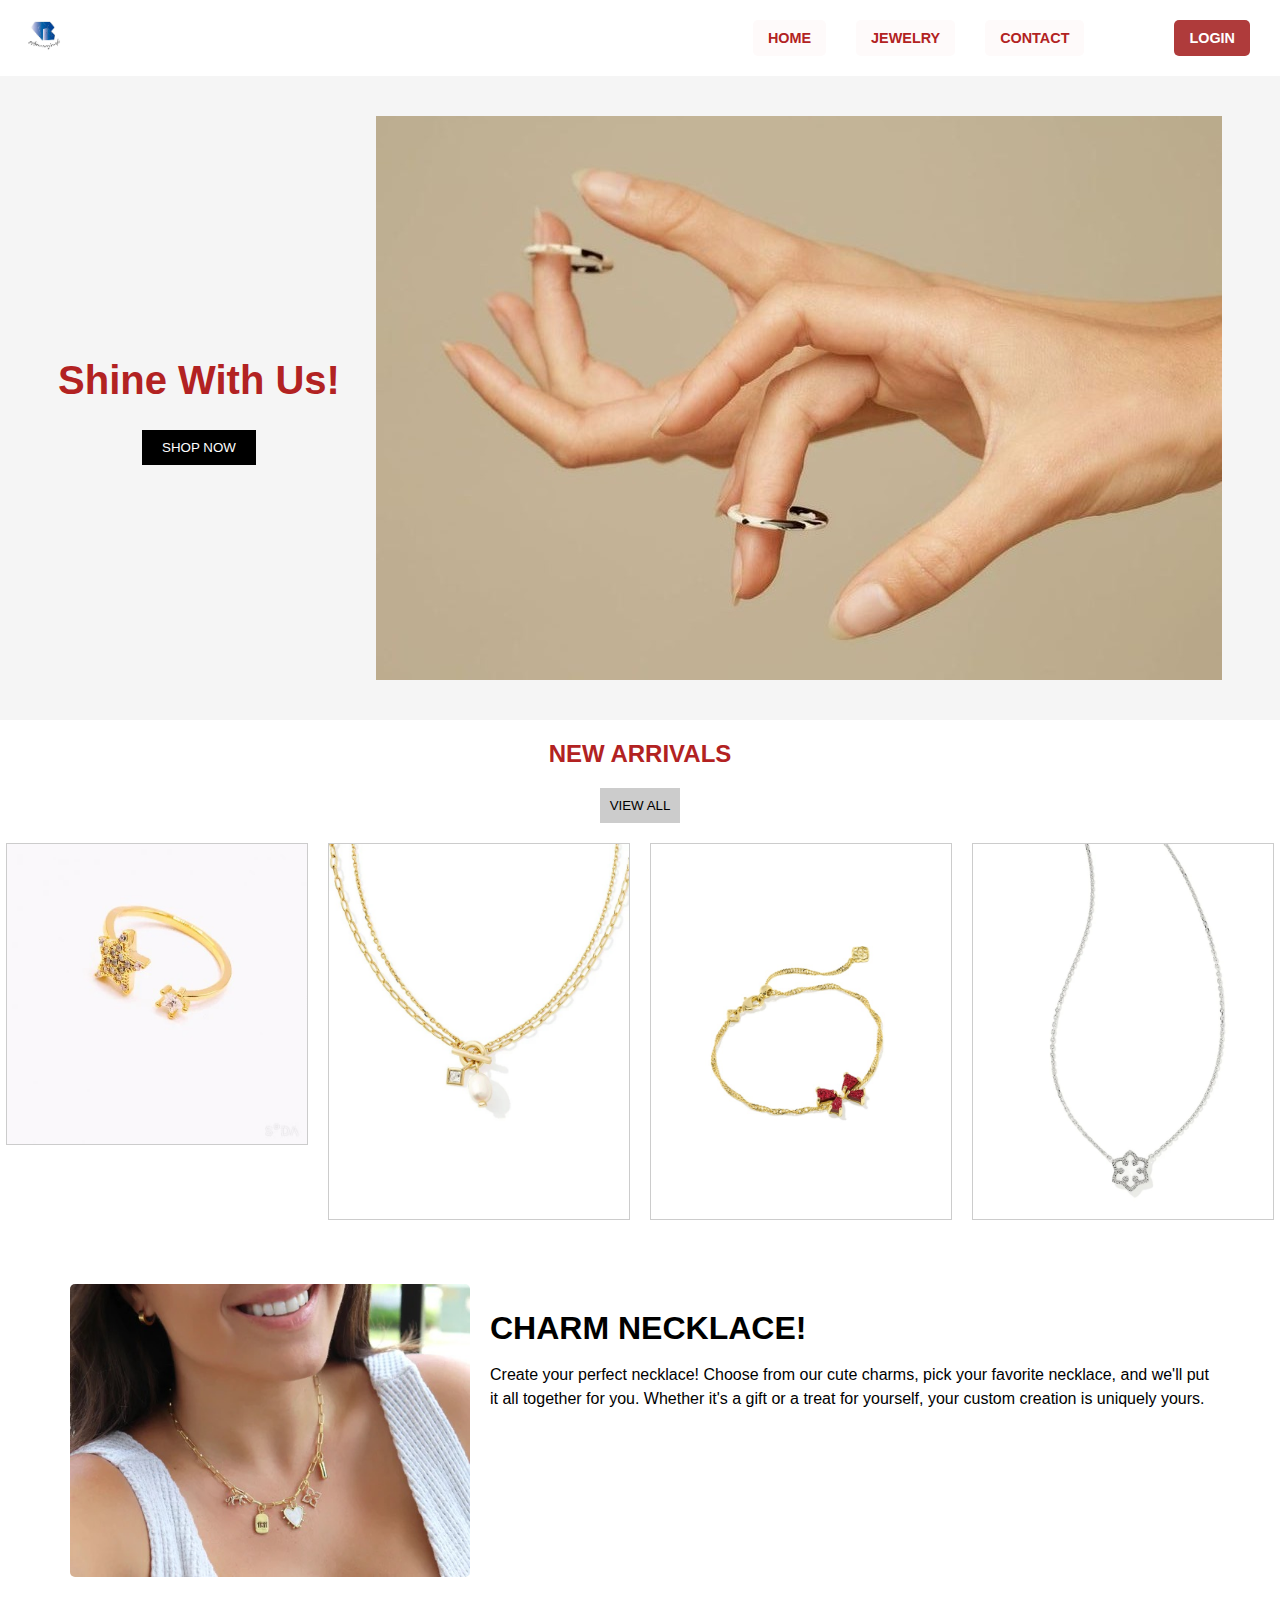
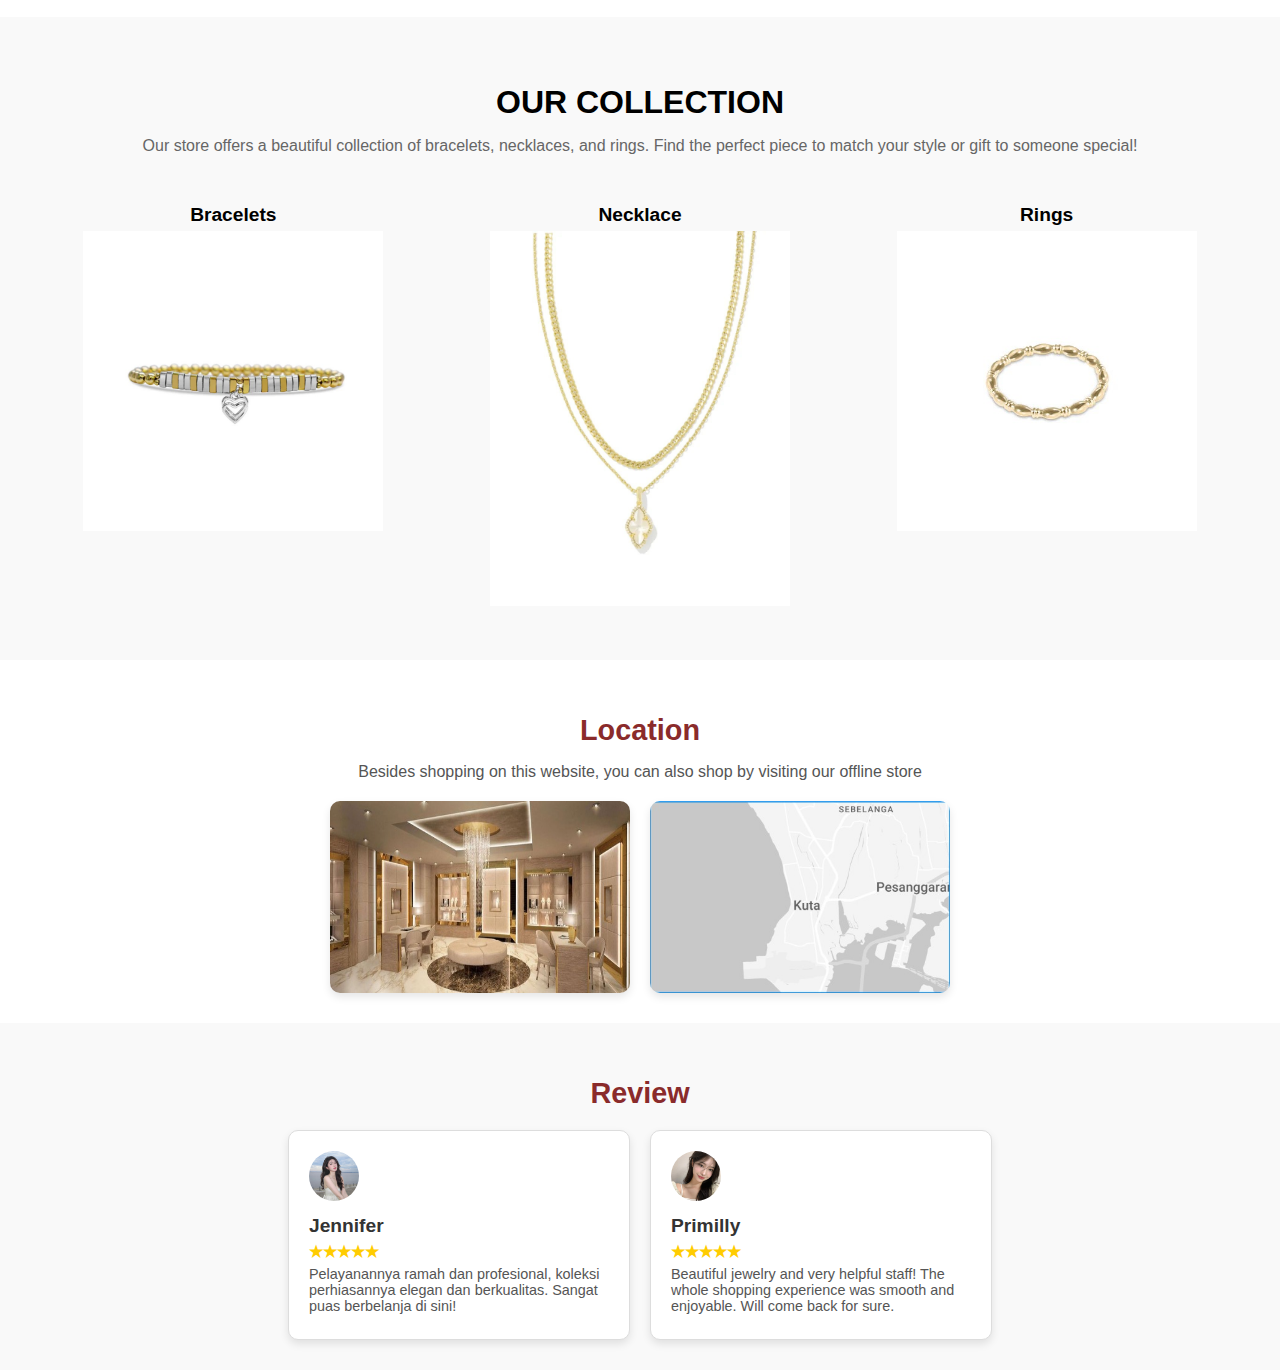
<file: index.html>
<!DOCTYPE html>
<html lang="en">
  <head>
    <meta charset="UTF-8" />
    <meta name="viewport" content="width=device-width, initial-scale=1.0" />
    <title>Website</title>
    <link rel="stylesheet" href="./assets/style/figma.css" />
  </head>
  <body>
    <header class="main-header">
      <div class="logo">
        <img src="./assets/images/Logo.jpg" alt="logo" />
      </div>
      <nav class="navbar">
        <a href="#" class="nav-button">HOME</a>
        <a href="#" class="nav-button">JEWELRY</a>
        <a href="#" class="nav-button">CONTACT</a>
        <a href="#" class="nav-button cart">
          <svg xmlns="http://www.w3.org/2000/svg" viewBox="0 0 576 512">
            <path
              d="M0 24C0 10.7 10.7 0 24 0L69.5 0c22 0 41.5 12.8 50.6 32l411 0c26.3 0 45.5 25 38.6 50.4l-41 152.3c-8.5 31.4-37 53.3-69.5 53.3l-288.5 0 5.4 28.5c2.2 11.3 12.1 19.5 23.6 19.5L488 336c13.3 0 24 10.7 24 24s-10.7 24-24 24l-288.3 0c-34.6 0-64.3-24.6-70.7-58.5L77.4 54.5c-.7-3.8-4-6.5-7.9-6.5L24 48C10.7 48 0 37.3 0 24zM128 464a48 48 0 1 1 96 0 48 48 0 1 1 -96 0zm336-48a48 48 0 1 1 0 96 48 48 0 1 1 0-96z" />
          </svg>
        </a>
        <a href="login.html" class="nav-button login-button">LOGIN</a>
      </nav>
    </header>

    <main>
      <section class="hero">
        <div class="hero-content">
          <div class="hero-text">
            <h1>Shine With Us!</h1>
            <button>SHOP NOW</button>
          </div>
          <img src="./assets/images/img1.jpg" alt="Hands with jewelry" />
        </div>
      </section>
      <section class="products">
        <h2>NEW ARRIVALS</h2>
        <button>VIEW ALL</button>
        <div class="product-grid">
          <a href="">
            <img src="./assets/images/ring2.jpg" alt="RING 1" />
          </a>
          <a href="">
            <img src="./assets/images/neckles1.jpg" alt="necklaces 2" />
          </a>
          <a href="">
            <img src="./assets/images/bracelets1.jpg" alt="Bracelet 3" />
          </a>
          <a href="">
            <img src="./assets/images/neckles2.jpg" alt="necklaces 4" />
          </a>
        </div>
      </section>
      <section class="charm-necklace">
        <div class="charm-content">
          <img
            src="./assets/images/model.jpg"
            alt="Woman wearing a neckleace" />
          <div>
            <h2>CHARM NECKLACE!</h2>
            <p>
              Create your perfect necklace! Choose from our cute charms, pick
              your favorite necklace, and we'll put it all together for you.
              Whether it's a gift or a treat for yourself, your custom creation
              is uniquely yours.
            </p>
          </div>
        </div>
      </section>
      <section class="our-collection">
        <h2>OUR COLLECTION</h2>
        <p>
          Our store offers a beautiful collection of bracelets, necklaces, and
          rings. Find the perfect piece to match your style or gift to someone
          special!
        </p>
        <div class="collection-items">
          <div class="item">
            <h3>Bracelets</h3>
            <a href="product.html"
              ><img src="./assets/images/bracelets2.jpg" alt="Bracelet"
            /></a>
          </div>
          <div class="item">
            <h3>Necklace</h3>
            <a href="product.html">
              <img src="./assets/images/neckles3.jpg" alt="Necklace"
            /></a>
          </div>
          <div class="item">
            <h3>Rings</h3>
            <a href="product.html">
              <img src="./assets/images/ring3.jpg" alt="Ring" />
            </a>
          </div>
        </div>
      </section>
      <div class="location-section">
        <h2>Location</h2>
        <p>
          Besides shopping on this website, you can also shop by visiting our
          offline store
        </p>
        <div class="location-content">
          <img src="./assets/images/toko.jpg" alt="Store Interior" />
          <img src="./assets/images/lokasi.jpg" alt="Map Location" />
        </div>
      </div>
      <div class="review-section">
        <h2>Review</h2>
        <div class="reviews">
          <div class="review-card">
            <img src="./assets/images/jennifer.jpg" alt="Jennifer" />
            <h3>Jennifer</h3>
            <p>★★★★★</p>
            <p>
              Pelayanannya ramah dan profesional, koleksi perhiasannya elegan
              dan berkualitas. Sangat puas berbelanja di sini!
            </p>
          </div>
          <div class="review-card">
            <img src="./assets/images/primilly.jpg" alt="Primilly" />
            <h3>Primilly</h3>
            <p>★★★★★</p>
            <p>
              Beautiful jewelry and very helpful staff! The whole shopping
              experience was smooth and enjoyable. Will come back for sure.
            </p>
          </div>
        </div>
      </div>
    </main>
  </body>
</html>
</file>
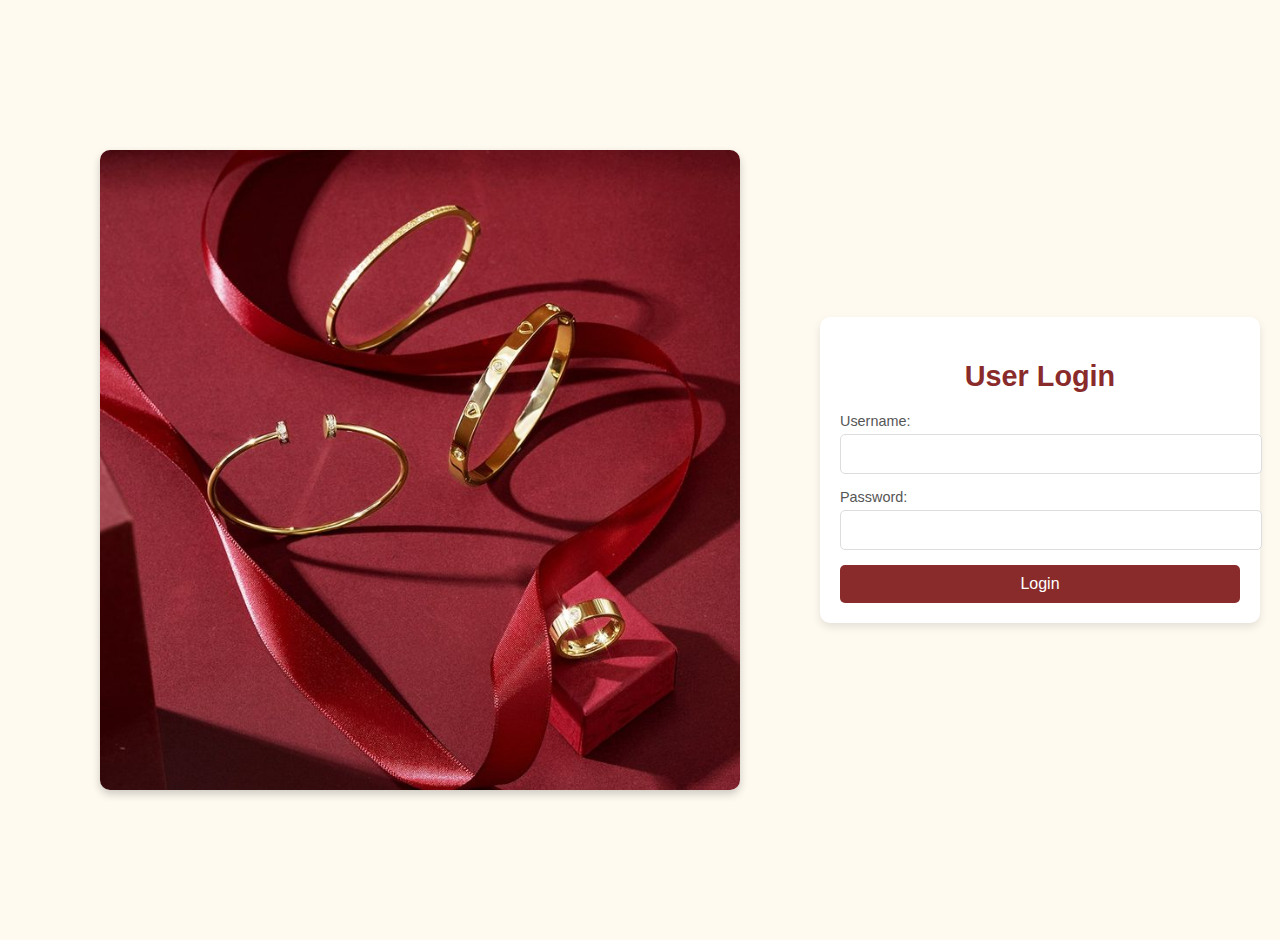
<file: login.html>
<!DOCTYPE html>
<html lang="en">
<head>
  <meta charset="UTF-8">
  <meta name="viewport" content="width=device-width, initial-scale=1.0">
  <title>User Login</title>
  <link rel="stylesheet" href="./assets/style/login.css">
</head>
<body>
    <div class="login-container">
        <div class="login-image">
            <img src="./assets/images/jewelry.jpg" alt="Jewelry">
        </div>
        <div class="login-form">
        <h2>User Login</h2>
            <form id="loginForm">
                <label for="username">Username:</label>
                <input type="text" id="username" name="username" required>
        
                <label for="password">Password:</label>
                <input type="password" id="password" name="password" required>
        
                <button type="submit">Login</button>
            </form>
        </div>
    </div>

  <script>
    document.getElementById("loginForm").addEventListener("submit", function(event) {
      event.preventDefault(); // Mencegah reload halaman
      const username = document.getElementById("username").value;
      const password = document.getElementById("password").value;

      // Validasi sederhana (contoh hardcoded)
      if (username === "user" && password === "12345") {
        alert("Login Berhasil!");
        window.location.href = "Website.figma.html"; // Pindah ke halaman Home
      } else {
        alert("Username atau Password salah!");
      }
    });
  </script>
</body>
</html>
</file>
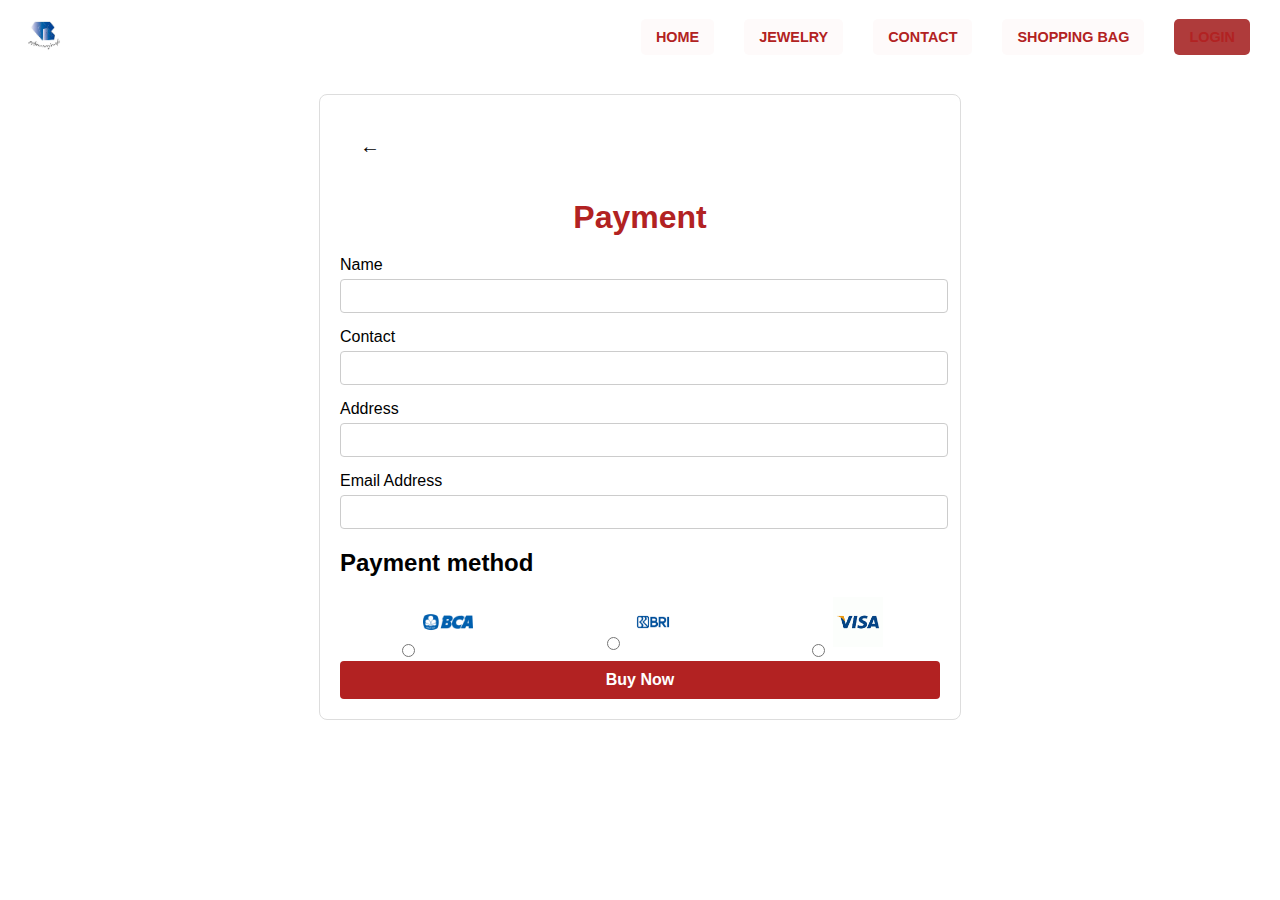
<file: payment.html>
<!DOCTYPE html>
<html lang="en">
<head>
    <meta charset="UTF-8">
    <meta name="viewport" content="width=device-width, initial-scale=1.0">
    <title>Website</title>
    <link rel="stylesheet" href="./assets/style/payment.css">
</head>
<body>
    <header class="main-header">
        <div class="logo">
            <img src="./assets/images/Logo.jpg" alt="logo">
        </div>
        <nav class="navbar">
            <a href="#" class="nav-button">HOME</a>
            <a href="#" class="nav-button">JEWELRY</a>
            <a href="#" class="nav-button">CONTACT</a>
            <a href="#" class="nav-button">SHOPPING BAG</a>
            <a href="login.html" class="nav-button login-button">LOGIN</a>
        </nav>
    </header>

    <main class="payment-container">

        <a href="product.html" class="back-button">←</a>
        
        <h1>Payment</h1>
        
        <!-- Form pembayaran -->
        <form action="process_payment.php" method="post" class="payment-form">
            <div class="form-section">
                <div class="form-group">
                    <label for="name">Name</label>
                    <input type="text" id="name" name="name" required>
                </div>
                <div class="form-group">
                    <label for="contact">Contact</label>
                    <input type="text" id="contact" name="contact" required>
                </div>
                <div class="form-group">
                    <label for="address">Address</label>
                    <input type="text" id="address" name="address" required>
                </div>
                <div class="form-group">
                    <label for="email">Email Address</label>
                    <input type="email" id="email" name="email" required>
                </div>
            </div>
            
            <!-- Metode pembayaran -->
            <h2>Payment method</h2>
            <div class="payment-method">
                <label>
                    <input type="radio" name="payment_method" value="bca" required>
                    <img src="./assets/images/bca.png" alt="BCA">
                </label>
                <label>
                    <input type="radio" name="payment_method" value="bri" required>
                    <img src="./assets/images/bri3.png" alt="BRI">
                </label>
                <label>
                    <input type="radio" name="payment_method" value="visa" required>
                    <img src="./assets/images/visa3.gif" alt="Visa">
                </label>
            </div>
            
            <!-- Tombol submit -->
            <button type="submit" class="buy-button" onclick="location.href='last.html' ;">Buy Now</button>
        </form>
    </main>
</body>
</html>
</file>
<file: assets/style/figma.css>
body {
    font-family: Arial, sans-serif;
    margin: 0;
    padding: 0;
}
  
.main-header {
    display: flex;
    justify-content: space-between;
    align-items: center;
    padding: 10px 20px;
    background-color: #ffffff;
}
  
.logo img {
    height: 50px;
}
  
.navbar a {
    margin: 0 10px;
    text-decoration: none;
    color: #b22222;
    font-weight: bold;
}

.hero {
    text-align: center;
    background: #f5f5f5;
    padding: 40px;
}
  
.hero-content {
    display: flex;
    align-items: center;
    justify-content: space-around;
}
  
.hero-text h1 {
    font-size: 40px;
    color: #b22222;
}
  
.hero-text button {
    padding: 10px 20px;
    background: #000;
    color: #fff;
    border: none;
    cursor: pointer;
}
  
.products {
    text-align: center;
    margin: 20px;
}
  
.products h2 {
    font-size: 24px;
    color: #b22222;
}
  
.products button {
    padding: 10px;
    background: #ccc;
    border: none;
    cursor: pointer;
}
  
.product-grid {
    display: flex;
    justify-content: center;
    gap: 20px;
    margin-top: 20px;
}
  
.product-grid img {
    width: 300px;
    height: auto;
    border: 1px solid #ccc;
    border-radius: 5px;
}

.charm-necklace {
    display: flex;
    align-items: center;
    padding: 40px;
    background-color: #fff;
}
  
.charm-content {
    display: flex;
    justify-content: center;
    gap: 20px;
    align-items: flex-start;
}
  
.charm-content img {
    width: 400px;
    border-radius: 5px;
}
  
  
.charm-content div {
    max-width: 60%;
}
  
.charm-content h2 {
    font-size: 2em;
    margin-bottom: 10px;
}
  
.charm-content p {
    font-size: 1em;
    line-height: 1.5;
}
  
  /* Our Collection Section */
.our-collection {
    text-align: center;
    padding: 40px;
    background-color: #f9f9f9;
}
  
.our-collection h2 {
    font-size: 2em;
    margin-bottom: 10px;
}
  
.our-collection p {
    font-size: 1em;
    margin-bottom: 30px;
    color: #666;
}
  
.collection-items {
    display: flex;
    justify-content: space-around;
    gap: 20px;
}
  
.collection-items .item {
    text-align: center;
}
  
.collection-items .item img {
    width: 300px;
    height: auto;
    margin-bottom: 10px;
}
  
.collection-items .item h3 {
    font-size: 1.2em;
    margin-bottom: 5px;
}

/* Location Section */
.location-section {
    text-align: center;
    padding: 30px 20px;
    background-color: #fff;
}
  
.location-section h2 {
    font-size: 1.8em;
    color: #8a2b2b;
    margin-bottom: 10px;
}
  
.location-section p {
    font-size: 1em;
    color: #555;
    margin-bottom: 20px;
}
  
.location-content {
    display: flex;
    justify-content: center;
    gap: 20px;
}
  
.location-content img {
    max-width: 300px;
    border-radius: 10px;
    box-shadow: 0 4px 8px rgba(0, 0, 0, 0.1);
}
  
  /* Review Section */
.review-section {
    text-align: center;
    padding: 30px 20px;
    background-color: #f9f9f9;
}
  
.review-section h2 {
    font-size: 1.8em;
    color: #8a2b2b;
    margin-bottom: 20px;
}
  
.reviews {
    display: flex;
    justify-content: center;
    gap: 20px;
}
  
.review-card {
    background-color: #fff;
    padding: 20px;
    border: 1px solid #ddd;
    border-radius: 10px;
    box-shadow: 0 4px 8px rgba(0, 0, 0, 0.1);
    max-width: 300px;
    text-align: left;
}
  
.review-card img {
    width: 50px;
    height: 50px;
    border-radius: 50%;
    margin-bottom: 10px;
}
  
.review-card h3 {
    margin: 0;
    font-size: 1.2em;
    color: #333;
}
  
.review-card p {
    font-size: 0.9em;
    color: #555;
    margin: 5px 0;
}
  
.review-card p:first-of-type {
    font-size: 1em;
    color: #ffcc00;
    font-weight: bold;
}
.login-button {
    color: white;
    background-color: #ffffff;
    padding: 10px 15px;
    text-decoration: none;
    border-radius: 5px;
    margin-left: 10px;
}
/* Style header */
.header {
    display: flex;
    justify-content: space-between;
    align-items: center;
    padding: 10px 20px;
    background-color: #f8f9fa;
    border-bottom: 2px solid #eaeaea;
}

.logo {
    font-size: 1.5rem;
    font-weight: bold;
    color: #8a2b2b; 
}

.logo img {
    height: 50px; 
}

.navbar {
    display: flex;
    gap: 10px;
}

.nav-button {
    color: white;
    background-color: #fefafa;
    padding: 10px 15px;
    text-decoration: none;
    border-radius: 5px;
    font-size: 0.9rem;
    font-weight: bold;
    transition: background-color 0.3s ease;
}

.nav-button:hover {
    color: white;
    background-color: #732424;
}

.login-button {
    background-color: #af3b3b;
}

.login-button:hover {
    color: white;
}
a.nav-button.login-button {
    color: white;
}
.cart {
    background-color: transparent;
    color: #732424;
}
.cart:hover {
    color: #732424;
}
</file>
<file: assets/style/login.css>
/* General Styles */
body {
    margin: 0;
    padding: 0;
    font-family: Arial, sans-serif;
    background-color: #fffaf0;
}
  
  /* Container */
.login-container {
    display: flex;
    align-items: center;
    justify-content: center;
    height: 100vh;
    padding: 20px;
}
  
  /* Image Section */
.login-image {
    flex: 1;
    display: flex;
    justify-content: center;
    align-items: center;
}
  
.login-image img {
    max-width: 80%;
    border-radius: 10px;
    box-shadow: 0 4px 8px rgba(0, 0, 0, 0.2);
}
  
  /* Form Section */
.login-form {
    flex: 1;
    max-width: 400px;
    padding: 20px;
    background-color: #fff;
    border-radius: 10px;
    box-shadow: 0 4px 8px rgba(0, 0, 0, 0.1);
    text-align: center;
}
  
.login-form h2 {
    font-size: 1.8em;
    color: #8a2b2b;
    margin-bottom: 20px;
}
  
.login-form label {
    display: block;
    text-align: left;
    font-size: 0.9em;
    color: #555;
    margin-bottom: 5px;
}
  
.login-form input {
    width: 100%;
    padding: 10px;
    margin-bottom: 15px;
    border: 1px solid #ddd;
    border-radius: 5px;
    font-size: 1em;
}
  
.login-form button {
    width: 100%;
    padding: 10px;
    background-color: #8a2b2b;
    border: none;
    color: #fff;
    font-size: 1em;
    border-radius: 5px;
    cursor: pointer;
}
 
.login-form button:hover {
    background-color: #732424;
}
</file>
<file: assets/style/payment.css>
body {
    margin: 0;
    padding: 0;
    font-family: 'Arial', sans-serif;
}
  
.main-header {
    display: flex;
    justify-content: space-between;
    align-items: center;
    padding: 10px 20px;
    background-color: #ffffff;
}
  
.logo img {
    height: 50px; 
}

.navbar a {
    margin: 0 10px;
    text-decoration: none;
    color: #b22222;
    font-weight: bold;
}

.login-button {
    color: white;
    background-color: #ffffff;
    padding: 10px 15px;
    text-decoration: none;
    border-radius: 5px;
    margin-left: 10px;
}

.login-button:hover {
    background-color: #732424;
}

.navbar {
    display: flex;
    gap: 10px;
}

.nav-button {
    color: white;
    background-color: #fefafa;
    padding: 10px 15px;
    text-decoration: none;
    border-radius: 5px;
    font-size: 0.9rem;
    font-weight: bold;
    transition: background-color 0.3s ease;
}

.nav-button:hover {
    background-color: #732424;
}

.login-button {
    background-color: #af3b3b;
}

.login-button:hover {
    background-color: #902d2d;
}

.back-button {
    text-decoration: none;
    font-size: 20px;
    color: #000;
    margin: 20px;
    display: inline-block;
}

.back-button:hover {
    color: #b22222;
}

.payment-container {
    padding: 20px;
  max-width: 600px;
  margin: 20px auto;
  background: #fff;
  border: 1px solid #ddd;
  border-radius: 8px;
}

.payment-container h1 {
    text-align: center;
    margin-bottom: 20px;
    color: #b22222;
}

/* Form */
.payment-form .form-group {
    margin-bottom: 15px;
}
  
.payment-form .form-group label {
    display: block;
    margin-bottom: 5px;
}
  
.payment-form .form-group input {
    width: calc(100% - 10px);
    padding: 8px;
    font-size: 14px;
    border: 1px solid #ccc;
    border-radius: 4px;
}

.payment-method {
    display: flex;
    justify-content: space-around;
    align-items: center;
    margin-top: 20px;
    gap: 15px;
}

.payment-method label {
    text-align: center;
    cursor: pointer;
    width: 100px;
}

.payment-method img {
    max-width: 50px;
    height: auto;
    margin-bottom: 10px;
}

.payment-method input[type="radio"] {
    margin-top: 10px;
}

.buy-button {
    display: block;
    width: 100%;
    padding: 10px;
    background-color: #b22222;
    color: #fff;
    border: none;
    border-radius: 4px;
    font-size: 16px;
    font-weight: bold;
    cursor: pointer;
}

.buy-button:hover {
    background-color: #8b0000;
}
</file>
